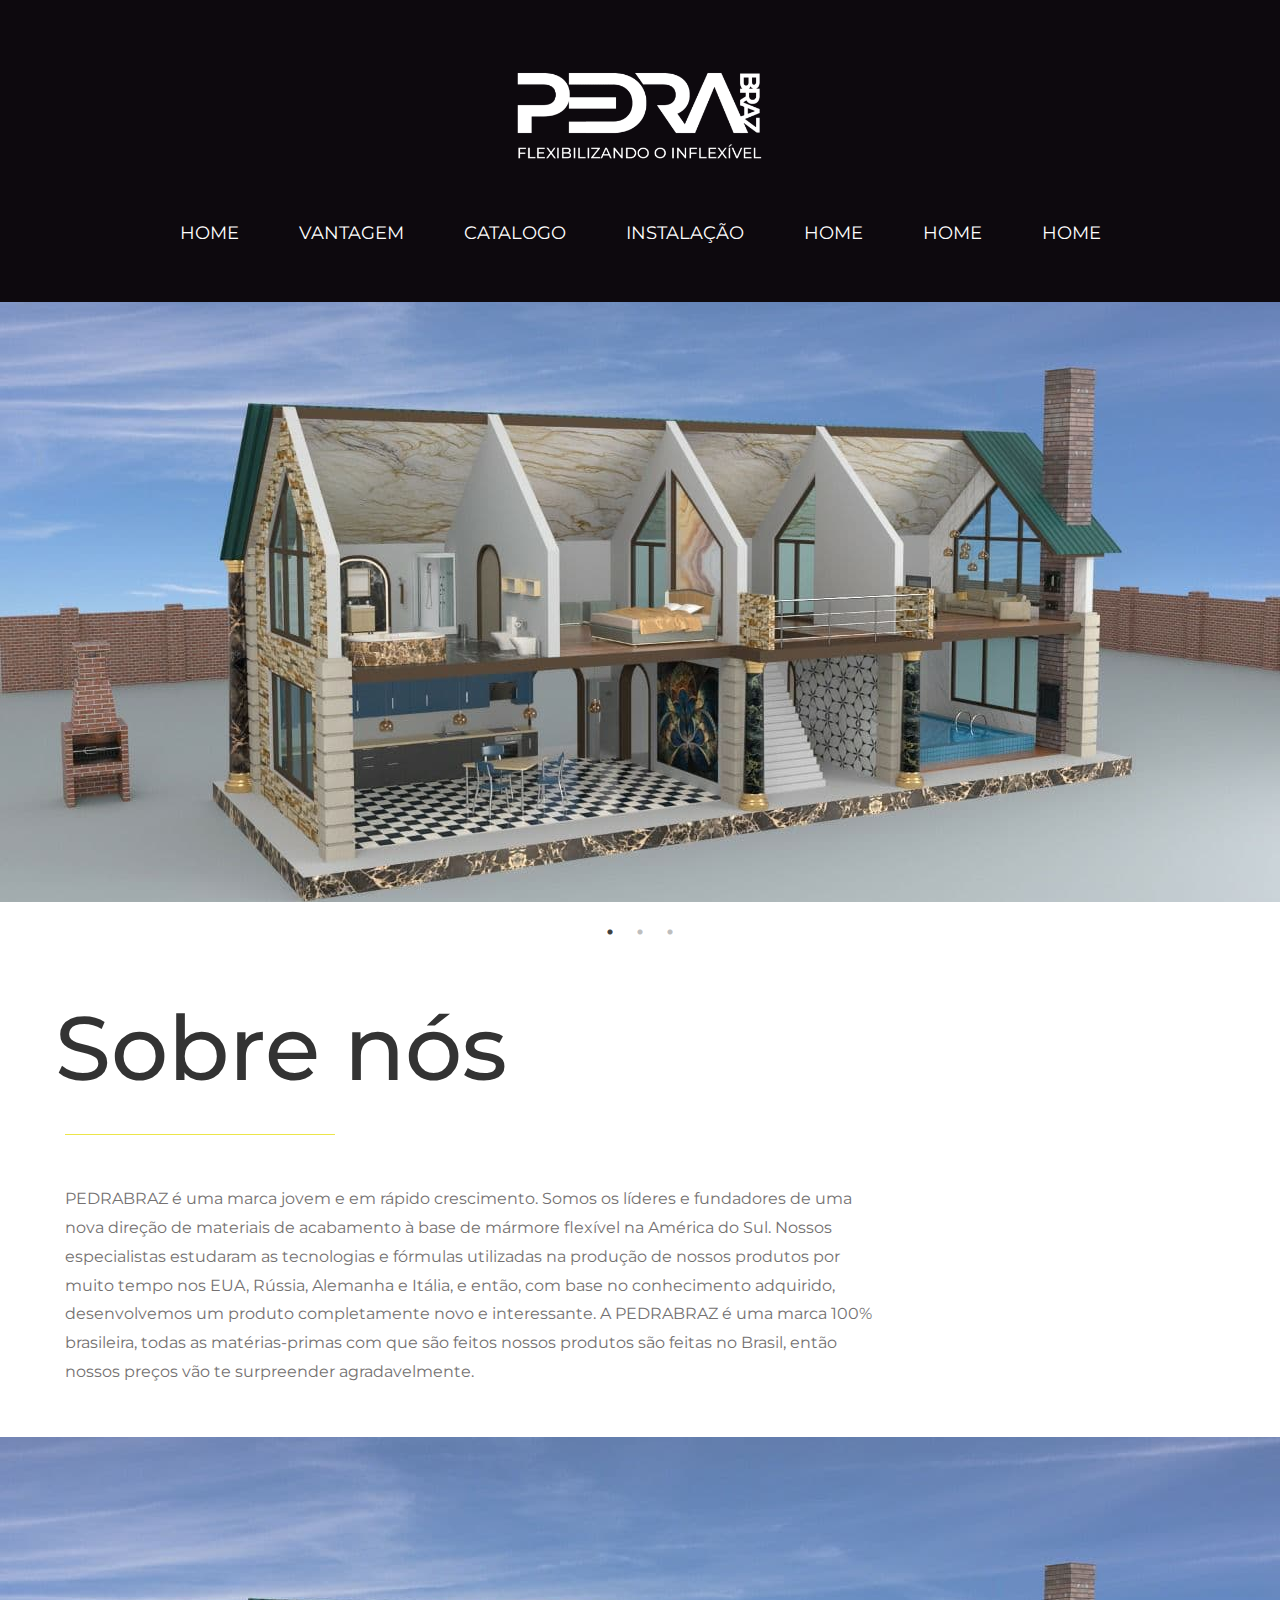
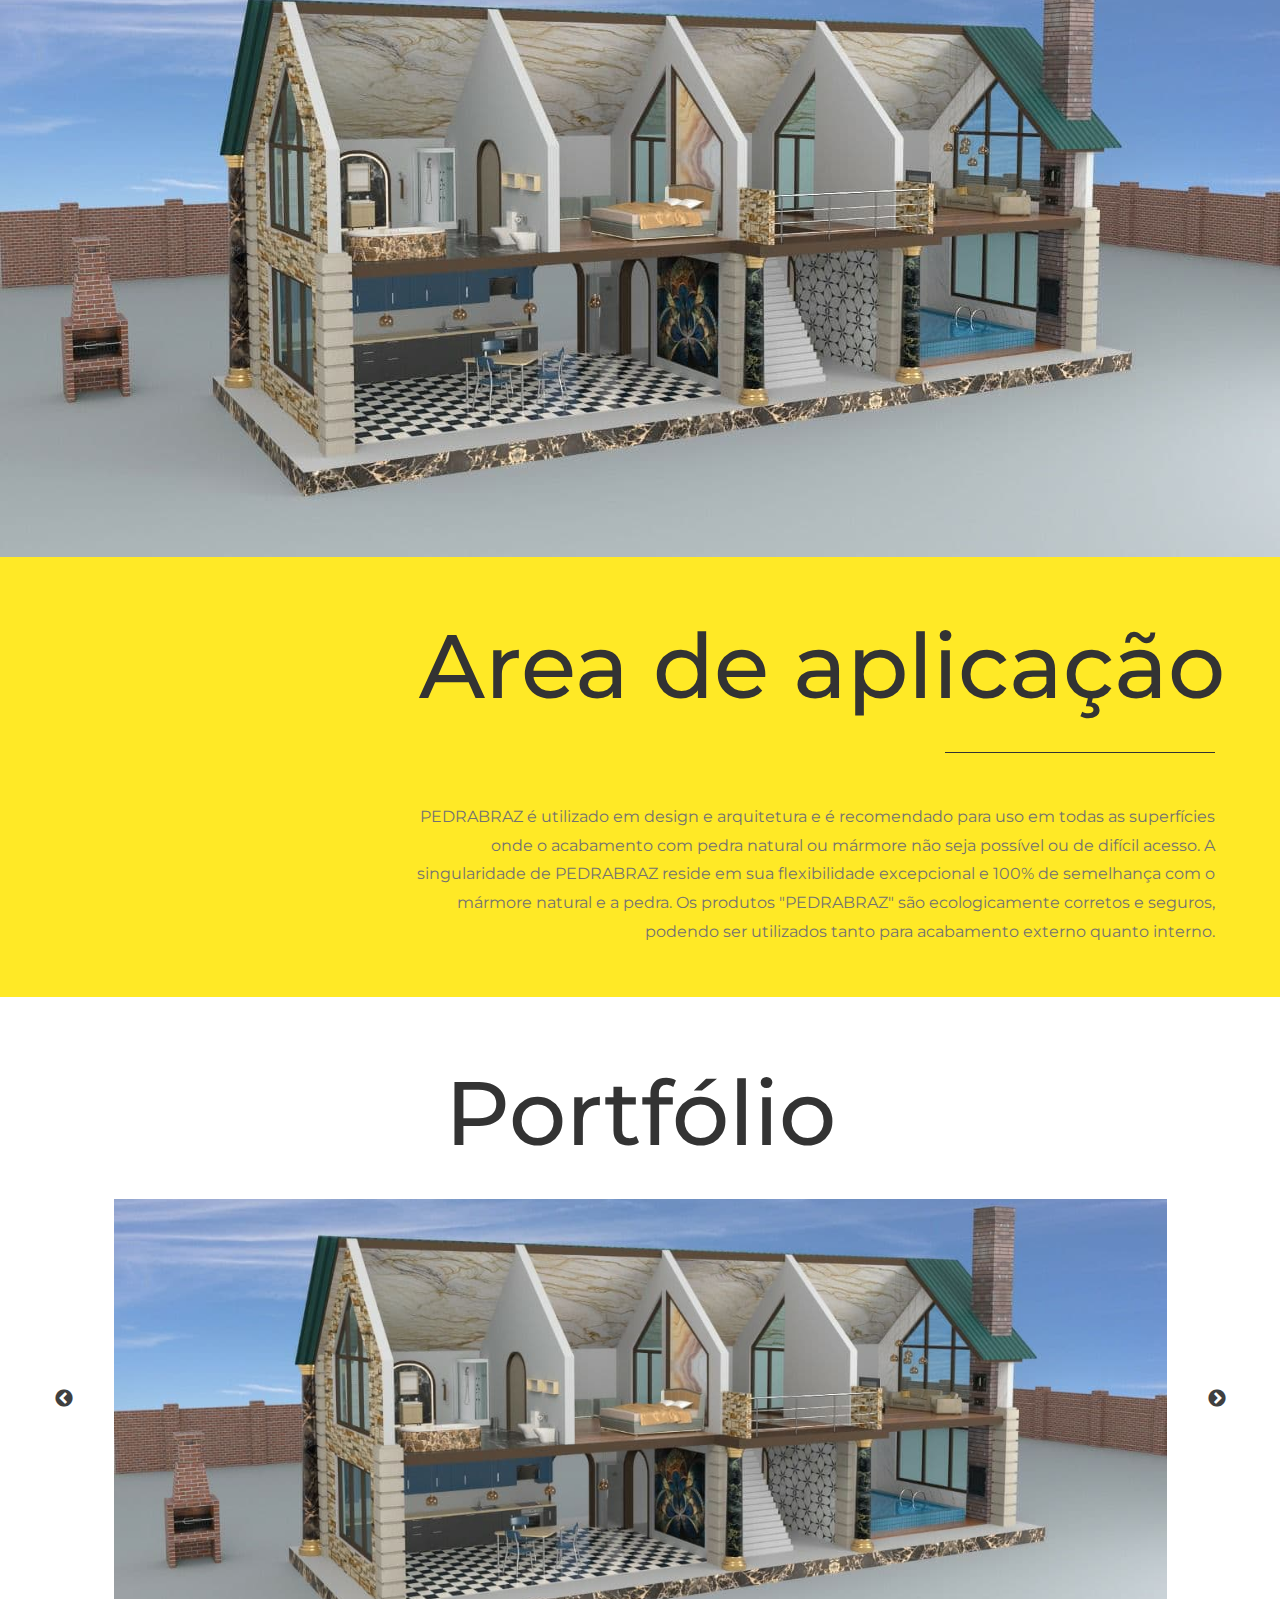
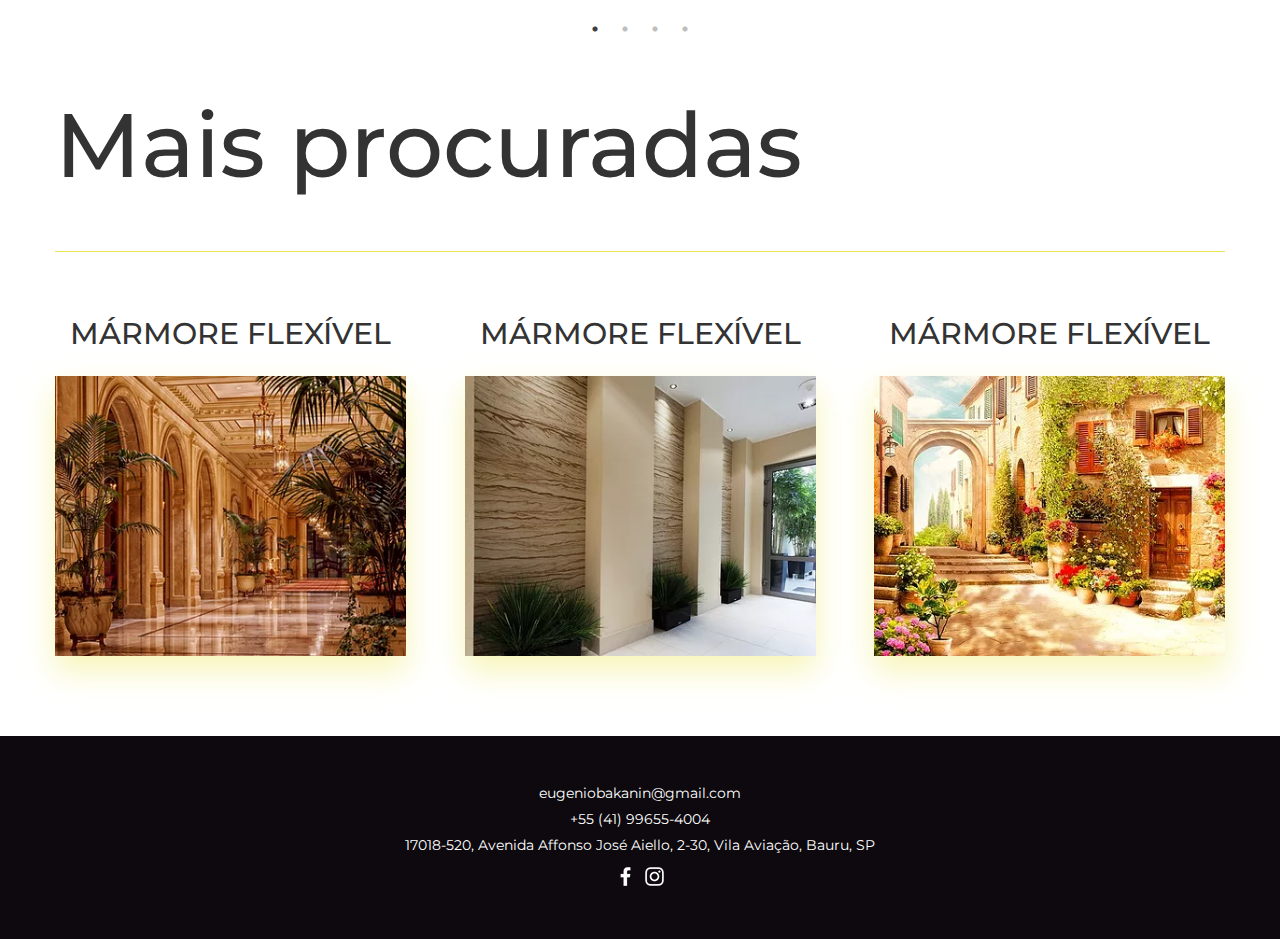
<file: index.html>
<!DOCTYPE html>
<html lang="en">
<head>
	<meta charset="UTF-8">
	<meta name="viewport" content="width=device-width, initial-scale=1.0">
	<title>site.www</title>
	<link rel="stylesheet" href="css/main.css">
	<link rel="stylesheet" href="css/animate.css">
	<link href="https://fonts.googleapis.com/css2?family=Montserrat:wght@400;500;600;700&display=swap" rel="stylesheet">
	<link rel="stylesheet" href="libs/slick/slick.css">
	<link rel="stylesheet" href="libs/slick/slick-theme.css">

</head>
<body>
	<header>
		<div class="header__inner">
			<div class="conteiner">
			<nav class="header__inner-nav">
				<div class="header-logo">
						<a href="#">
							<img src="img/header-logo.png" alt="logo">
						</a>
				</div>
				<div class="nav__menu">
					<ul class="menu__list">
						<li><a href="" class="menu__link">Home</a></li>
						<li><a href="" class="menu__link">Vantagem</a></li>
						<li>
							<a href="" class="menu__link">Catalogo</a>
								<ul class="sub-menu__list">
									<li>
										<a href="INSTALAÇÃO.html" class="sub-menu__link">
											Catalogo
										</a>
									</li>
									<li>
										<a href="" class="sub-menu__link">
                                          Catalogo
										</a>
									</li>
									<li>
										<a href="" class="sub-menu__link">
											Catalogo
										</a>
								    </li>s
								</ul>
						</li>
						<li><a href="INSTALAÇÃO.html" class="menu__link">INSTALAÇÃO</a></li>
						<li><a href="" class="menu__link">Home</a></li>
						<li><a href="" class="menu__link">Home</a></li>
						<li><a href="" class="menu__link">Home</a></li>
					</ul>
				</div>
			</nav>
		</div>
		</div>
	</header>
	<section class="section1">
		<div class="slider">
			<div class="slide">
				<img src="img/slide-1.jpg" alt="">
			</div>
			<div class="slide">
				<img src="img/slide-1.jpg" alt="">
			</div>
			<div class="slide">
				<img src="img/slide-1.jpg" alt="">
			</div>
		</div>
	</section>
	<section class="section2">
		<div class="conteiner">
			<div class="section__title__wrapper">
				<div class="section__title section2__title animated">
					<h2>Sobre nós</h2>
				</div>
				<div class="section__text section2__text">
					<hr class="section2-hr animated">
					<p>PEDRABRAZ é uma marca jovem e em rápido crescimento. Somos os líderes e fundadores de uma nova direção de materiais de acabamento à base de mármore flexível na América do Sul. Nossos especialistas estudaram as tecnologias e fórmulas utilizadas na produção de nossos produtos por muito tempo nos EUA, Rússia, Alemanha e Itália, e então, com base no conhecimento adquirido, desenvolvemos um produto completamente novo e interessante. A PEDRABRAZ é uma marca 100% brasileira, todas as matérias-primas com que são feitos nossos produtos são feitas no Brasil, então nossos preços vão te surpreender agradavelmente.</p>
				</div>
				</div>
			</div>
			<div class="section2_image">
				<img src="img/slide-1.jpg" alt="">
			</div>	
	</section>
	<section class="section3">
		<div class="conteiner">
			<div class="section__title__wrapper section3__title__wrapper">
				<div class="section__title section3__title animated">
					<h2>Area de aplicação</h2>
				</div>
				<div class="section__text section3__text">
					<hr class="section3-hr animated">
					<p>PEDRABRAZ é utilizado em design e arquitetura e é recomendado para uso em todas as superfícies onde o acabamento com pedra natural ou mármore não seja possível ou de difícil acesso. A singularidade de PEDRABRAZ reside em sua flexibilidade excepcional e 100% de semelhança com o mármore natural e a pedra. Os produtos "PEDRABRAZ" são ecologicamente corretos e seguros, podendo ser utilizados tanto para acabamento externo quanto interno.</p>
				</div>
			</div>
		</div>
	</section>
	<section class="section4">
		<div class="conteiner">
			<div class="section__title section4__title">
					<h2>Portfólio</h2>
			</div>
			<div class="slider2">
				<div class="slider2__slide">
					<img src="img/slide-1.jpg" alt="">
				</div>
				<div class="slider2__slide">
					<img src="img/slide-1.jpg" alt="">
				</div>
				<div class="slider2__slide">
					<img src="img/slide-1.jpg" alt="">
				</div>
				<div class="slider2__slide">
					<img src="img/slide-1.jpg" alt="">
				</div>
			</div>
		</div>
	</section>
	<section class="section5">
		<div class="conteiner">
			<div class="section__title section5__title">
					<h2>​Mais procuradas</h2>
					<hr>
			</div>
			<div class="section5__cards">
				<div class="section5__card">
					<div class="card__title animated">
						<h3>MÁRMORE FLEXÍVEL</h3>
					</div>
					<img src="img/section5__card1-img.webp" alt="">
				</div>
				<div class="section5__card">
					<div class="card__title animated">
						<h3>MÁRMORE FLEXÍVEL</h3>
					</div>
					<img src="img/section5__card2-img.webp" alt="">
				</div>
				<div class="section5__card  section5__card-2">
					<div class="card__title animated">
						<h3>MÁRMORE FLEXÍVEL</h3>
					</div>
					<img src="img/section5__card3-img.webp" alt="">
				</div>
			</div>
		</div>
	</section>
	<footer>
			<div class="footer__links">
				<a href="">eugeniobakanin@gmail.com</a>
				<a href="">+55 (41) 99655-4004</a>
				<a href="">17018-520, Avenida Affonso José Aiello, 2-30, Vila Aviação, Bauru, SP</a>
				<div class="footer__links__wrapper">
					<a href="">
						<img src="img/Facebook.webp" alt="Facebook">
					</a>
					<a href="">
						<img src="img/Instagram.webp" alt="Instagram">
					</a>
				</div>
			</div>
	</footer>

	<script src=" https://code.jquery.com/jquery-3.6.0.min.js"></script>
	<script src="libs/slick/slick.min.js"></script>
	<script src="js/script.js"></script>
</body>
</html>
</file>
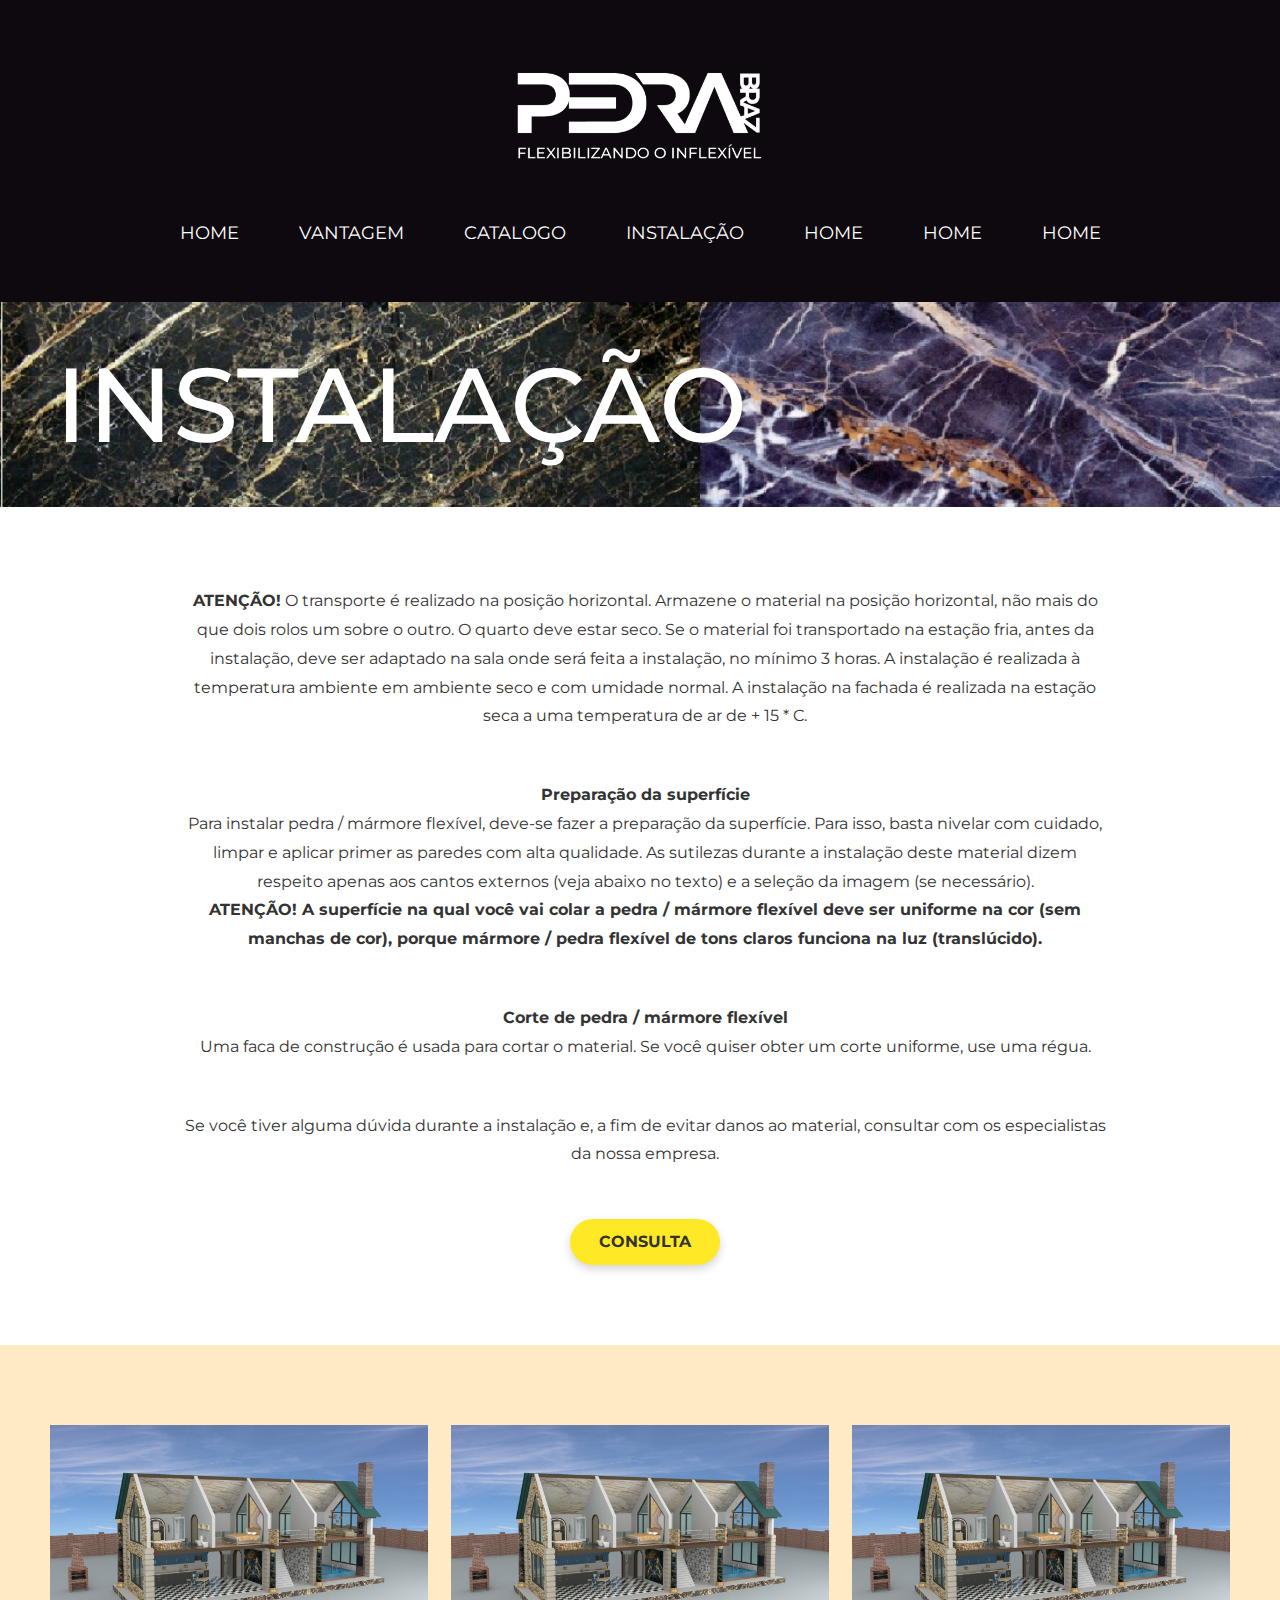
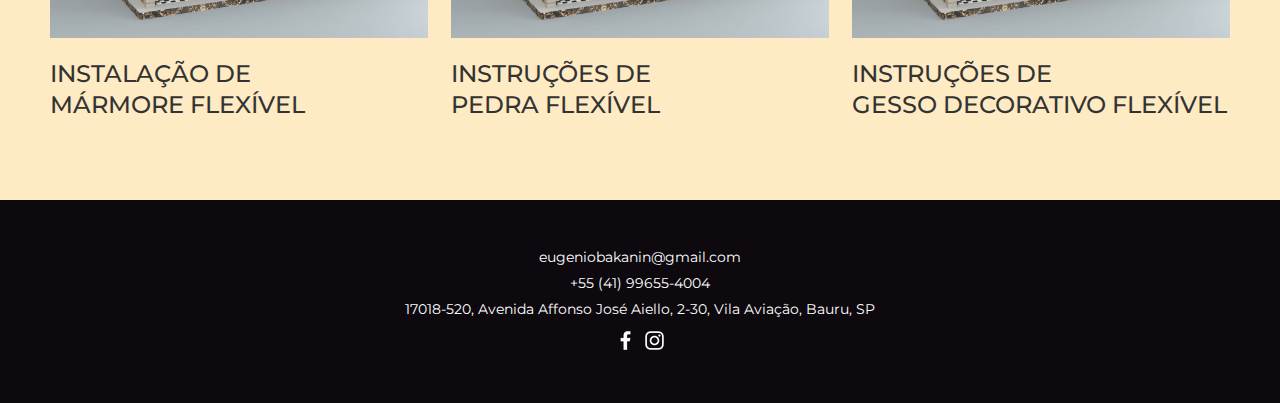
<file: INSTALAÇÃO.html>
<!DOCTYPE html>
<html lang="en">
<head>
	<meta charset="UTF-8">
	<meta name="viewport" content="width=device-width, initial-scale=1.0">
	<title>Document</title>
	<link rel="stylesheet" href="css/main.css">
	<link rel="stylesheet" href="css/animate.css">
	<link href="https://fonts.googleapis.com/css2?family=Montserrat:wght@400;500;600;700&display=swap" rel="stylesheet">
	<link rel="stylesheet" href="libs/slick/slick.css">
	<link rel="stylesheet" href="libs/slick/slick-theme.css">
</head>
<body>
	<header>
		<div class="header__inner">
			<div class="conteiner">
			<nav class="header__inner-nav">
				<div class="header-logo">
						<a href="#">
							<img src="img/header-logo.png" alt="logo">
						</a>
				</div>
				<div class="nav__menu">
					<ul class="menu__list">
						<li><a href="index.html" class="menu__link">Home</a></li>
						<li><a href="" class="menu__link">Vantagem</a></li>
						<li>
							<a href="" class="menu__link">Catalogo</a>
								<ul class="sub-menu__list">
									<li>
										<a href="" class="sub-menu__link">
											Catalogo
										</a>
									</li>
									<li>
										<a href="" class="sub-menu__link">
                                          Catalogo
										</a>
									</li>
									<li>
										<a href="" class="sub-menu__link">
											Catalogo
										</a>
								    </li>
								</ul>
						</li>
						<li><a href="" class="menu__link">INSTALAÇÃO</a></li>
						<li><a href="" class="menu__link">Home</a></li>
						<li><a href="" class="menu__link">Home</a></li>
						<li><a href="" class="menu__link">Home</a></li>
					</ul>
				</div>
			</nav>
		</div>
		</div>
	</header>
	<section class="section1 animated fadeInRight">
		<div class="conteiner">
		 	<div class="section1__wrapper">
				<div class="section1__title animated fadeInLeft">
					<h1 class="">INSTALAÇÃO</h1>
				</div>
			</div>
		</div>
	</section>
	<section class="section2">
		<div class="conteiner">
			<div class="section2__text section2__text-page4">
				<p ><span>ATENÇÃO!</span> O transporte é realizado na posição horizontal. Armazene o material na posição horizontal, não mais do que dois rolos um sobre o outro. O quarto deve estar seco. Se o material foi transportado na estação fria, antes da instalação, deve ser adaptado na sala onde será feita a instalação, no mínimo 3 horas. A instalação é realizada à temperatura ambiente em ambiente seco e com umidade normal. A instalação na fachada é realizada na estação seca a uma temperatura de ar de + 15 * C.</p>
				<p><span>Preparação da superfície</span><br> Para instalar pedra / mármore flexível, deve-se fazer a preparação da superfície. Para isso, basta nivelar com cuidado, limpar e aplicar primer as paredes com alta qualidade. As sutilezas durante a instalação deste material dizem respeito apenas aos cantos externos (veja abaixo no texto) e a seleção da imagem (se necessário). <br> <span>ATENÇÃO! A superfície na qual você vai colar a pedra / mármore flexível deve ser uniforme na cor (sem manchas de cor), porque mármore / pedra flexível de tons claros funciona na luz (translúcido).</span></p>
				<p><span>Corte de pedra / mármore flexível</span><br> Uma faca de construção é usada para cortar o material. Se você quiser obter um corte uniforme, use uma régua.</p>
				<p>Se você tiver alguma dúvida durante a instalação e, a fim de evitar danos ao material, consultar com os especialistas da nossa empresa.</p>
				<div class="section2__text-page4__button animated">
					<a href="">CONSULTA</a>
				</div>
			</div>
		</section>
	<section class="section3__page4">
			<div class="section3__cards__page4">
				<div class="section3__cards__page4__item">
					<img src="img/slide-1.jpg" alt="">
					<a href="" class="section3__cards__page4__link animated">
						INSTALAÇÃO DE <br>
						MÁRMORE FLEXÍVEL
					</a>
				</div>
				<div class="section3__cards__page4__item">
					<img src="img/slide-1.jpg" alt="">
					<a href="" class="section3__cards__page4__link animated">
						INSTRUÇÕES DE <br>
						Pedra flexível
					</a>
				</div>
				<div class="section3__cards__page4__item">
					<img src="img/slide-1.jpg" alt="">
					<a href="" class="section3__cards__page4__link animated">
						INSTRUÇÕES DE <br>
						Gesso decorativo flexível
					</a>
				</div>
			</div>
	</section>
	<footer>
			<div class="footer__links">
				<a href="">eugeniobakanin@gmail.com</a>
				<a href="">+55 (41) 99655-4004</a>
				<a href="">17018-520, Avenida Affonso José Aiello, 2-30, Vila Aviação, Bauru, SP</a>
				<div class="footer__links__wrapper">
					<a href="">
						<img src="img/Facebook.webp" alt="Facebook">
					</a>
					<a href="">
						<img src="img/Instagram.webp" alt="Instagram">
					</a>
				</div>
			</div>
		</footer>
<script src=" https://code.jquery.com/jquery-3.6.0.min.js"></script>
<script src="libs/slick/slick.min.js"></script>
<script src="js/script.js"></script>
</body>
</html>
</file>
<file: css/main.css>
*{
	padding: 0;
	margin: 0;
	border: 0;
	color: #333;
	line-height: 1;
}
*,*:before,*:after{
	-moz-box-sizing: border-box;
	-webkit-box-sizing: border-box;
	box-sizing: border-box;
}

a{
	text-decoration: none;
}
button{
		background: none;
}

ul{
		list-style: none;
}

input:focus {
 		outline: none;
}

a img{
	vertical-align: bottom;
}

body{
	font-family: 'Montserrat';
	background: #fff;
	overflow-x: hidden;
}
/*---------------------------------*/

/*header*/

.conteiner{
	max-width: 1170px;
	margin: 0 auto;
}
@media screen and (max-width: 1200px){
	.conteiner{
		width: 90%;
		margin: 0 auto;
		padding: 0px 20px;
	}
}

.header__inner{
	background: #0D090E;
}

.header-logo{
	margin: 0 auto;
	width: 300px;
	padding-top: 40px;
	padding-bottom:5px;
}

.header-logo img{
	width: 300px;
	display: block;
}

@media screen and (max-width: 576px){
.header-logo{
	width:90%;
	margin: 0 auto;
}

.header-logo img{
	width: 90%;
	margin: 0 auto;
}
}


.header-logo a{
	width: 100%;
}

.menu__list{
	display: flex;
	flex-wrap: wrap;
}

.menu__list > li {
	margin-right: 60px;
	margin-top: 30px;
}

.menu__link{
	transition-duration: 0.1s;
}
.menu__link:hover{
	box-shadow: 30px 30px 70px #333;
	border-radius: 5px;
	background: #fff;
	color: #333;
}

.menu__list > li:last-child{
	margin-right: 0px;
}
.nav__menu{
	display: flex;
	justify-content: center;
	align-items: center;
}

.sub-menu__list{
	display: none;
	position: absolute;
	z-index: 2;
	background: #fff;
	color: #333;
	border-radius: 5px;
	margin-bottom: 20px;

}
.sub-menu__list li a{
	color: #333;
}

.menu__list > li:hover .sub-menu__list{
	display: block;
}

.sub-menu__list li{
	margin-bottom: 10px;
}

.sub-menu__list li:first-child{
	margin-top: 10px;
}

.sub-menu__list li:last-child{
	margin-bottom: 0px;
}

.nav__menu{
	font-size: 18px;
	padding-bottom: 60px;
}

.menu__link, .sub-menu__link{
	color: #fff;
	text-transform: uppercase;
}


@media screen and (max-width: 576px){
	.menu__list > li{
	margin-right: 40px;
	}
}

/*-------------------------------------*/

/*section1*/

.slide img{
	height: 600px;
	width: 100%;
	object-fit: cover;
}

.slide{
	width: 100%;
}

.slider{
	position: relative;
	z-index: 1;
}

.slider .slick-dots {
	bottom: -40px;
}
/*---------------------*/

/*section2*/

h2{
	font-weight: 500;
	font-size: 90px;
	/*color: #333;*/
	line-height: 0.8;
}

@media screen and (max-width: 768px){
	h2{
		font-size: 70px;
	}
}

@media screen and (max-width: 576px){
	h2{
		font-size: 40px;
	}
}


.section__title{
	padding-top: 80px;
	margin-bottom: 50px;
}

@media screen and (max-width: 768px){
	.section__title{
	padding-top: 70px;
	margin-bottom: 40px;
}
}

@media screen and (max-width: 576px){
	.section__title{
	padding-top: 50px;
	margin-bottom: 30px;
}
}


.section__text hr{
	height: 1px;
	width: 270px;
	background: #ECE549;
	margin-bottom: 50px;
}

@media screen and (max-width: 768px){
.section__text hr{
	margin-bottom: 40px;
}
}
@media screen and (max-width: 576px){
	.section__text hr{
	height: 1px;
	width: 270px;
	background: #ECE549;
	margin-bottom: 30px;
}
}

.section2__text{
	padding-left: 10px;
}

.section__text p{
	font-weight: 400;
	color: #747171;
	line-height: 1.8;
	width: 70%;
	padding-bottom: 50px;
}

.section2_image img{
 	object-fit: cover;
 	width: 100%;
 	height: 100%;
 	margin-bottom: -10px;
}

@media screen and (max-width: 768px){
	.section__text p{
		width: 100%;
	}
}

/*--------------------------------*/

/*section3*/

.section3{
	background: #FFE926;
}

.section3__text hr{
	background: #333;
}

.section3__title{
	padding-top: 80px;
}

.section3__title, .section3__text{
	display: flex;
	flex-direction: column;
	align-items: flex-end;
	text-align: right;
}

.section3__text{
	padding-right: 10px;
}

/*-----------------------*/

.section4__title{
	width: 390px;
	margin: 0 auto;
/*	padding-top: 80px;*/
	margin-bottom:50px;
}

@media screen and (max-width: 768px){
	.section4__title{
	width: 305px;
	
}
}

@media screen and (max-width: 576px){
	.section4__title{
	width: 175px;
	
}
}

.slider2{
	width: 90%;
	margin: 0 auto;
	height: 400px;

}

.slider2__slide img{
	height: 400px;
	width: 100%;

}

.slider2 .slick-arrow{
	color: #000;
}

.slider2 .slick-arrow:before{
	color: #000;
}

.slider2 .slick-next{
	right: -60px;
	padding-right:20px;
}

.slider2 .slick-prev{
	left: -80px;
	padding-left: 20px;
}

.slick-dots li button:before{
	width: 40px;
	height: 40px;
}

.slider2 .slick-dots {
	bottom: -40px;
}

.slider2__slide img{
	object-fit: cover;
}
/*------------------------*/

/*section5*/
.section5__title{
	width: 100%;
	margin: 0 auto;

}

.section__title hr{
	height: 1px;
	background: #ECE549;
	margin-bottom: 70px;
	margin-top: 70px;
}


@media screen and (max-width: 768px){
	.section__title hr{
	margin-bottom: 50px;
	margin-top: 50px;
}
}

@media screen and (max-width: 576px){
	.section__title hr{
	margin-bottom: 30px;
	margin-top: 30px;
}
}
 h3{
	font-weight: 500;
	line-height: 0.8;
	font-size: 30px;
}

/*@media screen and (max-width: 768px){
 h3{
	font-size: 30px;
}
}

@media screen and (max-width: 576px){
	 h3{
	font-size: 20px;
}
}*/
.section5__card img{
	object-fit: cover;
	width: 100%;
	box-shadow: 0px 15px 30px rgba(236, 229, 73, 0.4);
}

.section5__card img:hover{
	box-shadow: none;
}

.section5__card{
	display: flex;
	flex-direction: column;
	align-items: center;
	width: 30%;
}

@media screen and (max-width: 800px){
.section5__cards{
	display: flex;
	flex-direction: column;
	align-items: center;
	padding-bottom: 80px;
}

.section5__card {
	margin-bottom: 40px;
	width: 80%;
}

.section5__card:last-child{
	margin-bottom: 0px;
}
}

@media screen and (max-width: 576px){
.section5__cards{
	display: flex;
	justify-content: space-between;
	align-items: center;
	padding-bottom: 80px;
}
}
.section5__card .card__title{
	margin-bottom: 30px;
}

.section5__cards{
	display: flex;
	justify-content: space-between;
	align-items: center;
	padding-bottom: 80px;
}

.card__title{
	text-align: center;
	padding: 0px 15px;
}

/*.section5__card:first-child{
	padding-left: 30px;
}

.section5__card:last-child{
	padding-right: 30px;
}*/


/*------------------------------*/

footer{
	background: #0D090E;
}

.footer__links{
	display: flex;
	flex-direction: column;
	text-align: center;
	padding-top: 50px;
	padding-bottom: 50px;
}
.footer__links > a{
	color: #fff;
	margin-bottom: 12px;
	font-size: 14px;s
}

/*====================================================*/

/*PAGE INSTALAÇÃO*/

/*section1*/
.section1{
	background: url(../img/h1-fon.png) 50% 50%/cover no-repeat;
}

h1{
	font-size: 105px;
	text-transform: uppercase;
	font-weight: 500;
	color: #fff;
	padding: 50px 0px;
}
@media screen and (max-width: 768px){
	h1{
		font-size: 70px;
		margin: 0 auto;
		width: 100%;
		padding: 20px 0px;
	}

	.section1__title {
		margin: 0 auto;
		width: 100%;
	}
}

@media screen and (max-width: 576px){
	h1{
		font-size: 40px;
	}
}

@media screen and (max-width: 320px){
	h1{
		word-break: break-all;
	}
}
/*------------------------------*/
.section2__text-page4 p{
	margin: 0 auto;
	text-align: center;
	font-weight: 400;
	line-height: 1.8;
	width: 80%;
	margin-bottom: 50px;
}

@media screen and (max-width: 768px){
	.section2__text-page4 p{
	width: 100%;
	text-align: left;
	}
}
.section2__text-page4 p:last-child{
	margin-bottom: 0px;
}
.section2__text-page4{
	padding-top: 80px;
	padding-bottom: 80px;
}

@media screen and (max-width: 576px){
	.section2__text-page4{
	padding-top: 50px;
	}
}
.section2__text p span{
	font-weight: 700;
}

.section2__text-page4 a{
	width: 150px;
	text-transform: uppercase;
	background: #FFE926;
	padding: 15px 25px;
	border-radius: 32px;
	box-shadow: 0px 4px 10px rgba(0, 0, 0, 0.17);
	transition-duration: 0.2s;
	font-weight: 700;
	text-align: center;
	display: flex;
	justify-content: center;
}

.section2__text-page4 a:hover{
	box-shadow: none;
}

.section2__text-page4__button{
	display: flex;
	justify-content: center;		
}

/*-------------------------------------------*/

.section3__page4{
	background: #FFEBC3;
}

.section3__cards__page4__link{
	font-size: 24px;
	text-transform: uppercase;
	font-weight: 500;
	line-height: 1.3;
}

@media screen and (max-width: 1000px){
	.section3__cards__page4__link{
	font-size: 20px;
	}

}

.section3__cards__page4__item{
	display: flex;
	flex-direction: column;
	width: 32%;
}

@media screen and (max-width: 768px){
	.section3__cards__page4__item{
	align-items: flex-start;
	
	}
}

.section3__cards__page4__item img{
	width: 100%;
	object-fit: cover;
	margin-bottom: 20px;
}

.section3__cards__page4{
	display: flex;
	justify-content: space-between;
	padding: 80px 50px;
}

@media screen and (max-width: 768px){
	.section3__cards__page4{
	display: flex;
	flex-direction: column;
	align-items: center;
	padding: 80px 50px;
}
.section3__cards__page4__item{
	width: 90%;
	margin-bottom: 40px;
}

.section3__cards__page4__item:last-child{
	margin-bottom: 0px;
}

}
</file>
